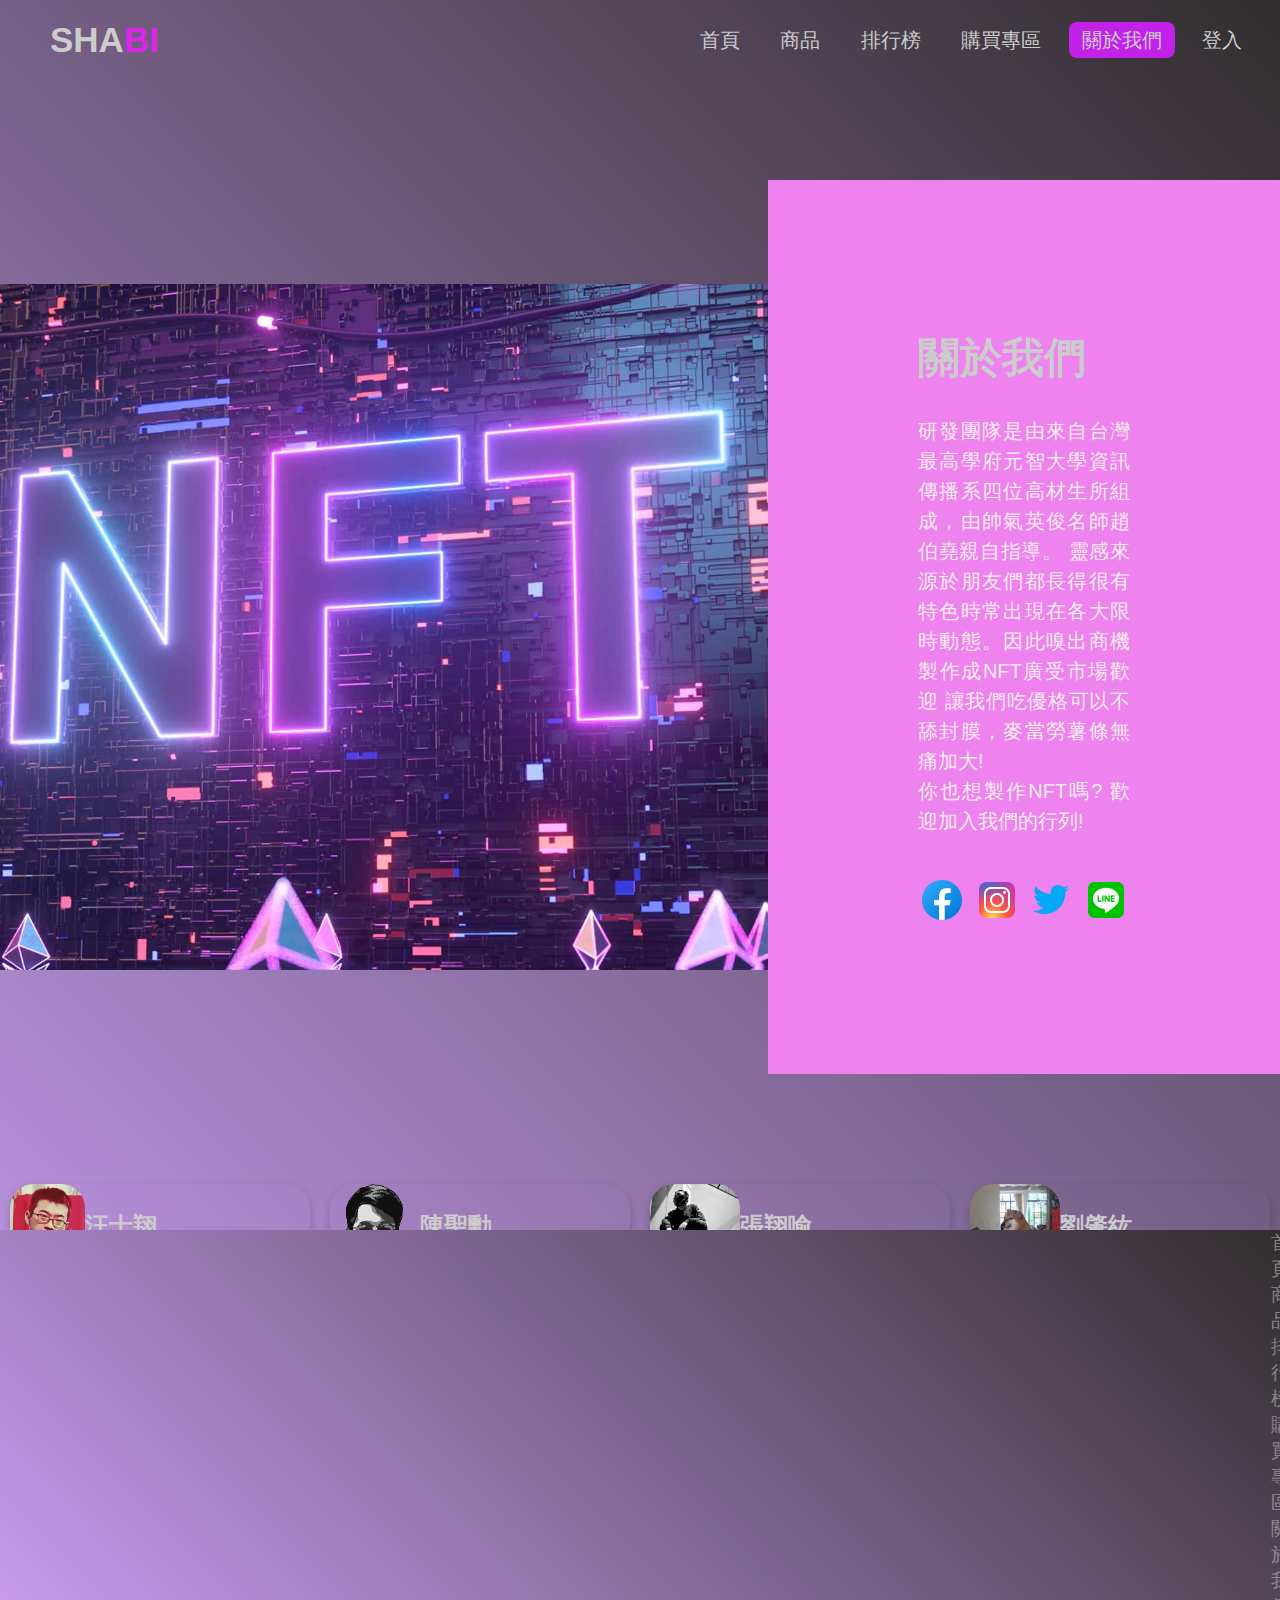
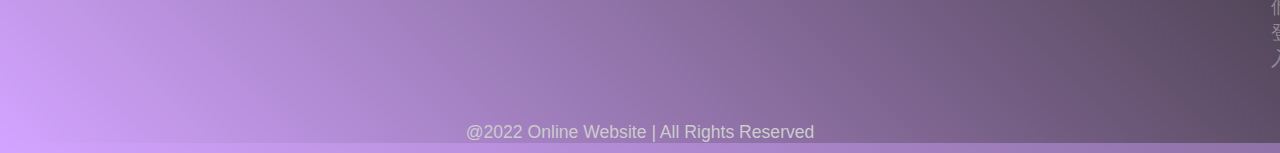
<file: about.html>
<html lang="en">

<head>
    <meta charset="UTF-8">
    <meta name="viewport" content="width=device-width, initial-scale=1.0">
    <title>關於我們</title>
    <link rel="stylesheet" href="css/Aboutstyle.css">
    <link rel="stylesheet" href="css/aside.css">
    <link rel="icon" href="/icon/NFT ICON.ico"type="image/x-icon"/>
    <script src="js/jquery-1.11.0.min.js"></script>
    <script src="js/jquery-ui.min.js"></script>
    <script>
		$(document).ready(function () {
			$('#dashboard').hover(function () {
				$(this).stop().animate({
					left: '0px',
					backgroundColor: '#CA8EFF'
					//background-color
				}, 1000, 'easeInSine');
			}, function () {
				$(this).stop().animate({
					left: '-170px',
					backgroundColor: '#4B0091'
					//background-color
				}, 1000, 'easeOutSine', function () {
					$('.main').effect('slide', { direction: 'up' }, 400);
				});
			});


		}); // end ready
	</script>
</head>

<body>
    <nav>
        <label class="logo">Sha<span>Bi</span></label>
        <ul>
            <li><a href="index.html">首頁</a></li>
            <li><a href="NFTInfo.html">商品</a></li>
            <li><a href="leaderBoard.html">排行榜</a></li>
            <li><a href="Cart.html">購買專區</a></li>
            <li><a class="active" href="#">關於我們</a></li>
            <li><a href="login.html?#">登入</a></li>

        </ul>
   
        
    </nav>
    <div class="about-section">
        <div class="inner-container">
            <h1>關於我們</h1>

            <p class="text">
                研發團隊是由來自台灣最高學府元智大學資訊傳播系四位高材生所組成，由帥氣英俊名師趙伯堯親自指導。
                靈感來源於朋友們都長得很有特色時常出現在各大限時動態。因此嗅出商機製作成NFT廣受市場歡迎
                讓我們吃優格可以不舔封膜，麥當勞薯條無痛加大!<br>
                你也想製作NFT嗎? 歡迎加入我們的行列!
            </p>
            <div class="name">




                <a href="https://www.facebook.com/=" data-trigger="hover" title="facebook " data-toggle="popover"
                    data-placement="right"><img src="_Images\icons8-facebook-48.png"></a>
                <a href="https://www.instagram.com/" data-trigger="hover" title="instagram" data-toggle="popover"
                    data-placement="right"><img src="_Images\icons8-instagram-48.png"></a>
                <!-- <a href="https://instagram.com/lemon.0903?igshid=YmMyMTA2M2Y=" data-trigger="hover" title="數據分析 專長:重修"
                    data-toggle="popover" data-placement="right">汪士翔</a>
                <a href="https://instagram.com/ubrr_0702?igshid=YmMyMTA2M2Y=" data-trigger="hover" title="內容編輯 專長:變黑"
                    data-toggle="popover" data-placement="right">張翔喻</a> -->
                <a href="https://twitter.com/?lang=zh-tw" data-trigger="hover" title="twitter " data-toggle="popover"
                    data-placement="right"><img src="_Images\icons8-twitter-48.png"></a>
                <a href="https://line.me/zh-hant/" data-trigger="hover" title="line" data-toggle="popover"
                    data-placement="right"><img src="_Images\icons8-line-48.png"></a>
                





            </div>
        </div>
    </div>

    <div class="row">
        <div class="column">
            <div class="card">
                <img src="_Images\leader1.jpg" style="float:left;width:25%">
                <div class="container">
                    <h2>汪士翔</h2>
                    <p class="title">聯發科特級經理</p>
                    <p>聯發科吃便當吃光光比賽冠軍</p>
                    <p>lemonwang@.com</p>
                    <p><button class="button"><a href="https://instagram.com/lemon.0903?igshid=YmMyMTA2M2Y=">聯絡他
                            </a></button></p>
                </div>
            </div>
        </div>

        <div class="column">
            <div class="card">
                <img src="_Images\leader2.png" style="float:left;width:30%">
                <div class="container">
                    <h2>陳聖勳</h2>
                    <p class="title">台積電霸氣總裁</p>
                    <p>台積電茶水間飲水機管理員</p>
                    <p>chenchensyun@.com</p>
                    <p><button class="button"><a href="https://www.instagram.com/chenchensyun/?hl=zh-tw">聯絡他
                            </a></button></p>
                </div>
            </div>
        </div>


        <div class="column">
            <div class="card">
                <img src="_Images\black.jpeg" style="float:left;width:30%">
                <div class="container">
                    <h2>張翔喻</h2>
                    <p class="title">長榮集團航海王</p>
                    <p>長榮桂冠酒店床墊試躺員</p>
                    <p>blackblack@.com</p>
                    <p><button class="button"><a href="https://instagram.com/ubrr_0702?igshid=YmMyMTA2M2Y=">聯絡他
                            </a></button></p>
                </div>
            </div>
        </div>
    </div>
    <div class="column">
        <div class="card">
            <img src="_Images\lala.jpg" style="float:left;width: 30%">
            <div class="container">
                <h2>劉肇紘</h2>
                <p class="title">皇家夜總會董事</p>
                <p>世界程式競賽報名成功</p>
                <p>lalahappy@.com</p>
                <p><button class="button"><a href="https://instagram.com/shiba09.______.12?igshid=YmMyMTA2M2Y=">聯絡他
                        </a></button></p>
            </div>
        </div>
    </div>
    </div>
     <!-----footer-->
     <footer>

        <ul class="menu">
            <li><a href="index.html">首頁</a></li>
            <li><a href="NFTInfo.html">商品</a></li>
            <li><a href="leaderBoard.html">排行榜</a></li>
            <li><a href="#">購買專區</a></li>
            <li><a href="about.html">關於我們</a></li>
            <li><a href="login.html">登入</a></li>
        </ul>
        <p>@2022 Online Website | All Rights Reserved</p>
    </footer>


    <script src="js/jquery-3.6.0.min.js"></script>
</body>

</html>
</file>
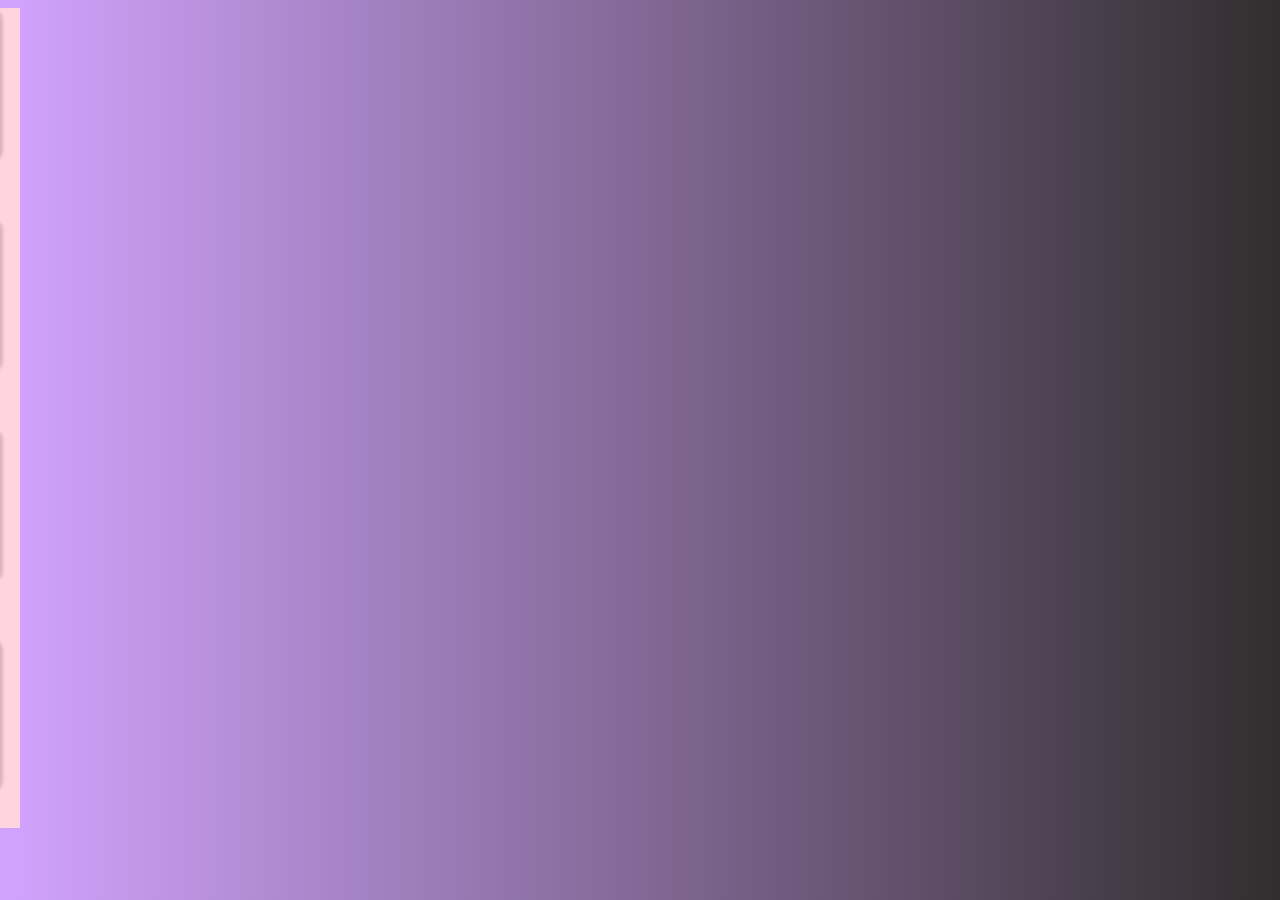
<file: aside.html>
<!DOCTYPE html>
<html>

<head>
	<meta charset="UTF-8">
	<title>A Slide In Dashboard</title>
	<link href="css/aside.css" rel="stylesheet">
	<script src="js/jquery-3.6.0.min.js"></script>
	<script src="js/jquery-ui.min.js"></script>

	<script>
		$(document).ready(function () {
			$('#dashboard').hover(function () {
				$(this).stop().animate({
					left: '0px',
					backgroundColor: '#CA8EFF'
					//background-color
				}, 1000, 'easeInSine');
			}, function () {
				$(this).stop().animate({
					left: '-170px',
					backgroundColor: '#4B0091'
					//background-color
				}, 1000, 'easeOutSine', function () {
					$('.main').effect('slide', { direction: 'up' }, 400);
				});
			});


		}); // end ready
	</script>
</head>

<body>
	<div class="wrapper">
		<div id="dashboard">

			<div id="NFT_win">
				<div class="NFT_item">
					<img class="NFT_img" src="_Images/CoolCat.png" />
					<div class="NFT_text">酷酷貓</div>
					<div class="NFT_price">$80000</div>
					<!-- <div class="NFT_cart"><img src="/WebFinal/_Images/cart.svg"></div> -->
				</div>
			</div>
			<div id="NFT_win">
				<div class="NFT_item">
					<img class="NFT_img" src="_Images/Ape.jpg" />
					<div class="NFT_text">無聊猿</div>
					<div class="NFT_price">$40000</div>
					<!-- <div class="NFT_cart"><img src="/WebFinal/_Images/cart.svg"></div> -->
				</div>
			</div>
			<div id="NFT_win">
				<div class="NFT_item">
					<img class="NFT_img" src="_Images/Sugar Glide.jpg" />
					<div class="NFT_text">Sugar Glide</div>
					<div class="NFT_price">$5566</div>
					<!-- <div class="NFT_cart"><img src="/WebFinal/_Images/cart.svg"></div> -->
				</div>
			</div>
			<div id="NFT_win">
				<div class="NFT_item">
					<img class="NFT_img" src="_Images/Get Physical .jpg" />
					<div class="NFT_text">Get Physical</div>
					<div class="NFT_price">$1092039</div>
					<!-- <div class="NFT_cart"><img src="/WebFinal/_Images/cart.svg"></div> -->
				</div>
			</div>
			<div id="NFT_win">
				<div class="NFT_item">
					<img class="NFT_img" src="_Images/punk1.png" />
					<div class="NFT_text">數位龐克</div>
					<div class="NFT_price">$1092047</div>
					<!-- <div class="NFT_cart"><img src="/WebFinal/_Images/cart.svg"></div> -->
				</div>
			</div>
			<div id="NFT_win">
				<div class="NFT_item">
					<img class="NFT_img" src="_Images/Shabi.jpg" />
					<div class="NFT_text">傻幣</div>
					<div class="NFT_price">$1092052</div>
					<!-- <div class="NFT_cart"><img src="/WebFinal/_Images/cart.svg"></div> -->
				</div>
			</div>
			<div id="NFT_win">
				<div class="NFT_item">
					<img class="NFT_img" src="_Images/Something 2.jpg" />
					<div class="NFT_text">Something</div>
					<div class="NFT_price">$1092048</div>
					<!-- <div class="NFT_cart"><img src="/WebFinal/_Images/cart.svg"></div> -->
				</div>
			</div>
			<div id="NFT_win">
				<div class="NFT_item">
					<img class="NFT_img" src="_Images/WVRP.jpg" />
					<div class="NFT_text">WVRP</div>
					<div class="NFT_price">$555</div>
					<!-- <div class="NFT_cart"><img src="/WebFinal/_Images/cart.svg"></div> -->
				</div>
			</div>
			<div id="NFT_win">
				<div class="NFT_item">
					<img class="NFT_img" src="_Images/Streets of Orleans 3.jpg" />
					<div class="NFT_text">Streets of Orleans</div>
					<div class="NFT_price">$88888</div>
					<!-- <div class="NFT_cart"><img src="/WebFinal/_Images/cart.svg"></div> -->
				</div>
			</div>
			<div id="NFT_win">
				<div class="NFT_item">
					<img class="NFT_img" src="_Images/Pessi-Mic-Drop.png" />
					<div class="NFT_text">百事可樂麥克風</div>
					<div class="NFT_price">$1</div>
					<!-- <div class="NFT_cart"><img src="/WebFinal/_Images/cart.svg"></div> -->
				</div>
			</div>
			<div id="NFT_win">
				<div class="NFT_item">
					<img class="NFT_img" src="_Images/OnchainMonkey.png" />
					<div class="NFT_text">OCM</div>
					<div class="NFT_price">$941</div>
					<!-- <div class="NFT_cart"><img src="/WebFinal/_Images/cart.svg"></div> -->
				</div>
			</div>
			<div id="NFT_win">
				<div class="NFT_item">
					<img class="NFT_img" src="_Images/Obsession2.jpg" />
					<div class="NFT_text">Obession</div>
					<div class="NFT_price">$0</div>
					<!-- <div class="NFT_cart"><img src="/WebFinal/_Images/cart.svg"></div> -->
				</div>
			</div>
			<div id="NFT_win">
				<div class="NFT_item">
					<img class="NFT_img" src="_Images/MetaLegend.png" />
					<div class="NFT_text">MetaLegend</div>
					<div class="NFT_price">$200</div>
					<!-- <div class="NFT_cart"><img src="/WebFinal/_Images/cart.svg"></div> -->
				</div>
			</div>
			<div id="NFT_win">
				<div class="NFT_item">
					<img class="NFT_img" src="_Images/goblintown-1.jpg" />
					<div class="NFT_text">哥布林小鎮</div>
					<div class="NFT_price">$4444</div>
					<!-- <div class="NFT_cart"><img src="/WebFinal/_Images/cart.svg"></div> -->
				</div>
			</div>
			<div id="NFT_win">
				<div class="NFT_item">
					<img class="NFT_img" src="_Images/Depth of Field2.jpg" />
					<div class="NFT_text">Depth of Field</div>
					<div class="NFT_price">$7777777</div>
					<!-- <div class="NFT_cart"><img src="/WebFinal/_Images/cart.svg"></div> -->
				</div>
			</div>
			<div id="NFT_win">
				<div class="NFT_item">
					<img class="NFT_img" src="_Images/doodles.png" />
					<div class="NFT_text">Doodles</div>
					<div class="NFT_price">$555</div>
					<!-- <div class="NFT_cart"><img src="/WebFinal/_Images/cart.svg"></div> -->
				</div>
			</div>
			<div id="NFT_win">
				<div class="NFT_item">
					<img class="NFT_img" src="_Images/CloneX2.jpg" />
					<div class="NFT_text">CloneX</div>
					<div class="NFT_price">$6666</div>
					<!-- <div class="NFT_cart"><img src="/WebFinal/_Images/cart.svg"></div> -->
				</div>
			</div>
			<div id="NFT_win">
				<div class="NFT_item">
					<img class="NFT_img" src="_Images/Down South 7-2.jpg" />
					<div class="NFT_text">Down South</div>
					<div class="NFT_price">$77777</div>
					<!-- <div class="NFT_cart"><img src="/WebFinal/_Images/cart.svg"></div> -->
				</div>
			</div>
</body>

</html>
</file>
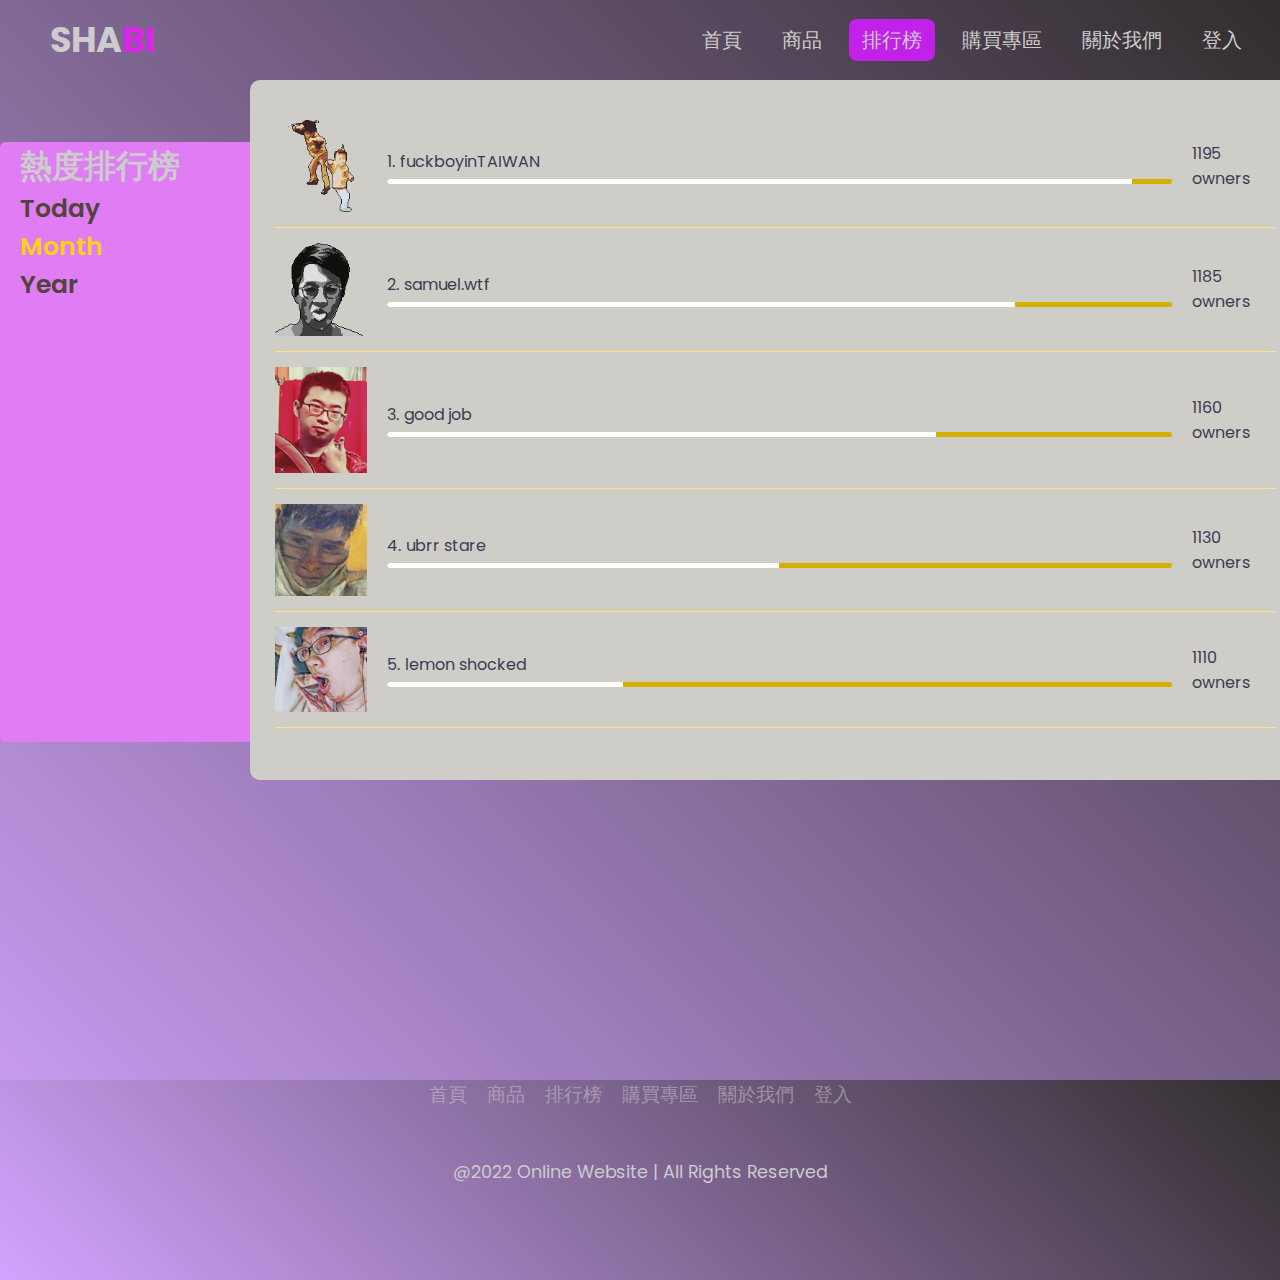
<file: leaderBoard.html>
<!DOCTYPE html>
<html lang="en">

<head>
	<meta charset="UTF-8">
	<title>熱門排行榜</title>
	<link rel="stylesheet" href="css/leaderBoardstyles.css">
	<link rel="icon" href="/icon/NFT ICON.ico"type="image/x-icon"/>
	<link href='https://unpkg.com/boxicons@2.1.2/css/boxicons.min.css' rel='stylesheet'>
</head>

<body>
	<nav>
		<label class="logo">Sha<span>Bi</span></label>
		<ul>
			<li><a href="index.html">首頁</a></li>
			<li><a href="NFTInfo.html">商品</a></li>
			<li><a class="active" href="#">排行榜</a></li>
			<li><a href="Cart.html">購買專區</a></li>
			<li><a href="about.html">關於我們</a></li>
			<li><a href="login.html?#">登入</a></li>

		</ul>
	</nav>
	<div class="wrapper">
		<div class="lboard_section">
			<div class="lboard_tabs">
				<div class="tabs">
					<ul>
						<h1>熱度排行榜</h1>
						<li data-li="today">Today</li>
						<li class="active" data-li="month">Month</li>
						<li data-li="year">Year</li>
					</ul>
				</div>
			</div>

			<div class="lboard_wrap">
				<div class="lboard_item today" style="display: none;">
					<div class="lboard_mem">
						<div class="img">
							<img src="_Images/leader2.png" alt="picture_1">
						</div>
						<div class="name_bar">
							<p><span>1.</span>samuel.wtf</p>
							<div class="bar_wrap">
								<div class="inner_bar" style="width: 95%"></div>
							</div>
						</div>
						<div class="owners">
							195 owners
						</div>
					</div>
					<div class="lboard_mem">
						<div class="img">
							<img src="_Images/leader5.png" alt="picture_2">
						</div>
						<div class="name_bar">
							<p><span>2.</span>ubrr stare</p>
							<div class="bar_wrap">
								<div class="inner_bar" style="width: 80%"></div>
							</div>
						</div>
						<div class="owners">
							185 owners
						</div>
					</div>
					<div class="lboard_mem">
						<div class="img">
							<img src="_Images/leader1.jpg" alt="picture_2">
						</div>
						<div class="name_bar">
							<p><span>3.</span>good job</p>
							<div class="bar_wrap">
								<div class="inner_bar" style="width: 60%;"></div>
							</div>
						</div>
						<div class="owners">
							160 owners
						</div>
					</div>
					<div class="lboard_mem">
						<div class="img">
							<img src="_Images/leader3.jpg" alt="picture_1">
						</div>
						<div class="name_bar">
							<p><span>4.</span>lemon shocked</p>
							<div class="bar_wrap">
								<div class="inner_bar" style="width: 30%"></div>
							</div>
						</div>
						<div class="owners">
							130 owners
						</div>
					</div>
					<div class="lboard_mem">
						<div class="img">
							<img src="_Images/leader4.png" alt="picture_2">
						</div>
						<div class="name_bar">
							<p><span>5.</span>fuckboyinTAIWAN</p>
							<div class="bar_wrap">
								<div class="inner_bar" style="width: 10%"></div>
							</div>
						</div>
						<div class="owners">
							110 owners
						</div>
					</div>
				</div>
				<div class="lboard_item month" style="display: block;">
					<div class="lboard_mem">
						<div class="img">
							<img src="_Images\leader4.png" alt="picture_2">
						</div>
						<div class="name_bar">
							<p><span>1.</span>fuckboyinTAIWAN</p>
							<div class="bar_wrap">
								<div class="inner_bar" style="width: 95%"></div>
							</div>
						</div>
						<div class="owners">
							1195 owners
						</div>
					</div>
					<div class="lboard_mem">
						<div class="img">
							<img src="_Images/leader2.png" alt="picture_3">
						</div>
						<div class="name_bar">
							<p><span>2.</span>samuel.wtf</p>
							<div class="bar_wrap">
								<div class="inner_bar" style="width: 80%"></div>
							</div>
						</div>
						<div class="owners">
							1185 owners
						</div>
					</div>
					<div class="lboard_mem">
						<div class="img">
							<img src="_Images/leader1.jpg" alt="picture_1">
						</div>
						<div class="name_bar">
							<p><span>3.</span>good job</p>
							<div class="bar_wrap">
								<div class="inner_bar" style="width: 70%;"></div>
							</div>
						</div>
						<div class="owners">
							1160 owners
						</div>
					</div>
					<div class="lboard_mem">
						<div class="img">
							<img src="_Images/leader5.png" alt="picture_5">
						</div>
						<div class="name_bar">
							<p><span>4.</span>ubrr stare</p>
							<div class="bar_wrap">
								<div class="inner_bar" style="width: 50%"></div>
							</div>
						</div>
						<div class="owners">
							1130 owners
						</div>
					</div>
					<div class="lboard_mem">
						<div class="img">
							<img src="_Images/leader3.jpg" alt="picture_4">
						</div>
						<div class="name_bar">
							<p><span>5.</span>lemon shocked</p>
							<div class="bar_wrap">
								<div class="inner_bar" style="width: 30%"></div>
							</div>
						</div>
						<div class="owners">
							1110 owners
						</div>
					</div>
				</div>
				<div class="lboard_item year" style="display: none;">
					<div class="lboard_mem">
						<div class="img">
							<img src="_Images/leader4.png" alt="picture_5">
						</div>
						<div class="name_bar">
							<p><span>1.</span>fuckboyinTAIWAN</p>
							<div class="bar_wrap">
								<div class="inner_bar" style="width: 90%"></div>
							</div>
						</div>
						<div class="owners">
							2195 owners
						</div>
					</div>
					<div class="lboard_mem">
						<div class="img">
							<img src="_Images/leader2.png" alt="picture_4">
						</div>
						<div class="name_bar">
							<p><span>2.</span>samuel.wtf</p>
							<div class="bar_wrap">
								<div class="inner_bar" style="width: 85%"></div>
							</div>
						</div>
						<div class="owners">
							2185 owners
						</div>
					</div>
					<div class="lboard_mem">
						<div class="img">
							<img src="_Images/leader3.jpg" alt="picture_3">
						</div>
						<div class="name_bar">
							<p><span>3.</span>lemon shocked</p>
							<div class="bar_wrap">
								<div class="inner_bar" style="width: 65%;"></div>
							</div>
						</div>
						<div class="owners">
							2160 owners
						</div>
					</div>
					<div class="lboard_mem">
						<div class="img">
							<img src="_Images/leader5.png" alt="picture_1">
						</div>
						<div class="name_bar">
							<p><span>4.</span>ubrr stare</p>
							<div class="bar_wrap">
								<div class="inner_bar" style="width: 30%"></div>
							</div>
						</div>
						<div class="owners">
							2130 owners
						</div>
					</div>
					<div class="lboard_mem">
						<div class="img">
							<img src="_Images/leader3.jpg" alt="picture_2">
						</div>
						<div class="name_bar">
							<p><span>5.</span>good job</p>
							<div class="bar_wrap">
								<div class="inner_bar" style="width: 10%"></div>
							</div>
						</div>
						<div class="owners">
							2110 owners
						</div>
					</div>
				</div>
			</div>
		</div>
	</div>
	<!-----footer-->
    <footer>
        <ul class="menu">
            <li><a href="index.html">首頁</a></li>
            <li><a href="NFTInfo.html">商品</a></li>
            <li><a href="leaderBoard.html">排行榜</a></li>
            <li><a href="#">購買專區</a></li>
            <li><a href="about.html">關於我們</a></li>
            <li><a href="login.html">登入</a></li>
        </ul>
        <p>@2022 Online Website | All Rights Reserved</p>
    </footer>

	<script src="js/leaderboard-scripts.js"></script>
</body>

</html>
</file>
<file: css/Aboutstyle.css>
* {
    margin: 0;
    padding: 0;
    font-family: "Open Sans", sans-serif;
    box-sizing: border-box;
}

a {
    text-decoration: none;
}

:root {
    --main-color: #c121e9;
    --dark-color: #312d2d;
    --light-color: #706868;
    --text-color: hsl(0, 0%, 80%);
}

body {
    min-height: 100vh;
    display: block;
    align-items: center;
    justify-content: center;
    background: linear-gradient(45deg, #D3A4FF, #312d2d);
}

.about-section {
    float: left;
    background-size: 80% !important;
    background: url("../_Images/about.jpg") no-repeat left;
    overflow: hidden;
    padding: 100px 0;
    background-position: -150px;
}

.inner-container {
    width: 40%;
    float: right;
    background-color: #ee82ee;
    padding: 150px;
}

.inner-container h1 {
    margin-bottom: 30px;
    font-size: 42px;
    font-weight: 900;
    font-weight: bolder;
}

.text {
    font-size: 20px;
    color: #f4ecec;
    line-height: 30px;
    text-align: justify;
    margin-bottom: 40px;
    font-weight: normal;
}

.name {
    display: flex;
    justify-content: space-between;
    font-weight: 700;
    font-size: 16px;
}

.nav {
    display: flex;
    align-items: left;
    justify-content: center;
    padding: 16px 0;
}

label.logo {
    font-size: 35px;
    font-weight: 600;
    color: var(--text-color);
    text-transform: uppercase;
    margin: 0 auto 0 0;
    line-height: 80px;
    padding: 0 50px;
    font-weight: bold;
}

.logo span {
    color: #dd24ea;
}

nav ul {
    float: right;
    margin-right: 20px;
}

nav ul li {
    display: inline-block;
    line-height: 80px;
    margin: 0 5px;
}

nav ul li a {
    color: var(--text-color);
    font-size: 20px;
    text-transform: uppercase;
    padding: 7px 13px;
    border-radius: 13px;
    cursor: pointer;
}

a.active,
a:hover {
    background: var(--main-color);
    transition: .5s;
    border-radius: 00.5rem;
}



/* our team */
.column {
    float: left;
    width: 25%;
    margin-bottom: 16px;
    padding: 10px;
}


@media screen and (max-width: 650px) {
    .column {
        width: 100%;
        display: block;
    }
}


.card {
    box-shadow: 0 4px 8px 0 rgba(0, 0, 0, 0.2);
    border-radius: 1.5rem;
}
.card img{
    border-radius: 1.5rem;
    width: 100px;
}



.container {
    padding: 26px;
    position: relative;
}



.container::after,
.row::after {
    clear: both;
    display: table;
}

.title {
    color: rgb(228, 246, 36);
}

.button {
    border: none;
    outline: 0;
    display: inline-block;
    padding: 10px;
    color: white;
    background-color: rgb(236, 230, 230);
    text-align: center;
    cursor: pointer;
    width: 100%;
    border-radius: 1.5rem;
    margin-top: 10px;
}

.button:hover {
    background-color: #555;
}
footer{
    position: relative;
    width: 100%;
    background: linear-gradient(45deg,#D3A4FF,#312d2d);
    min-height: 100px;
    justify-content: center;
    align-items: center;
    flex-direction: column;
    z-index: 2;
	margin-top: 1150px;
}
.menu{
    position: relative;
    display: flex;
    justify-content: center;
    align-items: center;
    margin: 50px 0;
    flex-wrap: wrap;
}
.menu li{
    list-style: none;
}
.menu li a{
    font-size: 1.2em;
    color: var(--text-color);
    margin: 0 10px;
    display: inline-block;
    transition: 0.5s;
    text-decoration: none;
    opacity: 0.5;
}
.menu li a:hover{
    opacity: 1;
}
footer p{
    color: var(--text-color);
    text-align: center;
    margin-top: 15px;
    margin-bottom: 10px;
    font-size: 1.1em;
}
</file>
<file: css/aside.css>
body {
	color:var(--text-color);
    background:linear-gradient(45deg,#D3A4FF,#312d2d);
    align-items: center;
}
:root{
    --main-color:#c121e9;
    --dark-color:#312d2d;
    --light-color:#706868;
    --text-color:hsl(0,0%,80%);
}


#NFT_win {
    width: 100%;
    height: 200px;
    /*border: 1px solid black;*/
    margin-top: 10px;
}

#item_num {
    float: right;
    font-size: 18px;
    border-radius: 50%;
    background-color: rgba(255, 0, 0, 0.8);
    padding: 8px;
    line-height: 20px;
    color: white;
}

#banner img {
    float: right;
    width: 40px;
    margin-right: 0px;
}

.NFT_img {
    width: 99%;
    margin: 3px;
    box-shadow: 0px 0px 3px 3px rgba(0, 0, 0, 0.15);
    /* margin-left: 10px; */
    border-radius: 10px;
}

.NFT_text {
    /* width: 100px; */
    
    font-size: 15px;
    font-weight: bold;
    padding: 5px;
    text-align: right;
    /* margin-left: 15px; */
    margin-top: -10px;
    color: black;
    text-align: center;
}

.NFT_price img {
    width: 10px;
    

    /* margin-bottom: -15px;
    margin-right: 5px; */
}

.NFT_price {
    font-size: 15px;
    padding: 5px;
    margin-top: -10px;

    text-align: center;
    color: black;

}

.NFT_item {


    position: relative;
    width: 150px;
    height: 200px;
    top: 0px;
    border-radius: 10px;
    margin: 20px 10px 10px;
    place-self: center;
    float: left;
    background-color: beige;
    margin-left: -2px;
    margin-top: -30px;

}

.NFT_item:hover {
    background-color: #FFD0FF;

}



@keyframes linearGradientMove {
    100% {
        background-position: 4px 0, -4px 100%, 0 -4px, 100% 4px;
    }
}

#dashboard {
    float: left;
    width: 150px;
    background-color: rgb(255, 211, 224);
    padding: 20px 20px 0 20px;
    position: absolute;
    left: -170px;
    z-index: 100;

    display: flex;
    flex-direction: column;
    /* overflow:scroll; */
    display: block;
     height: 800px;
    /* padding: .5em 1em; */
    /* margin: 5em auto; */
    overflow: auto;
    overscroll-behavior: contain;
    -ms-scroll-chaining: contain;
    
}
::-webkit-scrollbar {
    width: 5px;
    }
    ::-webkit-scrollbar-track {
    -webkit-border-radius: 10px;
    border-radius: 10px;
    margin:0px 0 5px 0;
    }
    ::-webkit-scrollbar-thumb {
    -webkit-border-radius: 4px;
    border-radius: 4px;
    background: white;
    }


#dashboard NFT_win NFT_item {
    width: 100%;
}


a {
    text-decoration: none;
}
</file>
<file: css/leaderBoardstyles.css>
@import url('https://fonts.googleapis.com/css2?family=Poppins&display=swap');

*{
    font-family: 'Poppins', sans-serif;
    margin: 0;
    padding: 0;
    scroll-behavior: smooth;
    box-sizing: border-box;
    list-style: none;
    text-decoration: none;
    scroll-padding-top: 20px; 
    width: 100;
}
h1{
	font-weight: bolder;
}
body {
	color:var(--text-color);
    background:linear-gradient(45deg,#D3A4FF,#312d2d);
    align-items: center;
}
:root{
    --main-color:#c121e9;
    --dark-color:#312d2d;
    --light-color:#706868;
    --text-color:hsl(0,0%,80%);
}

.wrapper {
	width: 800px;
	height: 600px;
}

.lboard_section {
	width: 800px;
	height: 600px;
	margin: 60px auto 0;
	background: #e07cf4;
	/* padding: 25px 60px; */
	position: top;
	margin-bottom: 250px;
	/* right: 40px; */
	border-radius: 5px;
	float: left;
}

.lboard_section .lboard_tabs ul {
	display: block;
}

.lboard_section .lboard_tabs ul li {
	margin-right: 15px;
	font-size: 25px;
	font-weight: 600;
	color: #51443a;
	cursor: pointer;
}

.lboard_section .lboard_tabs ul li:hover,
.lboard_section .lboard_tabs ul li.active {
	color: rgb(250, 211, 14);
}

.lboard_wrap {
	position: absolute;
	top: 80px;
	background: #cecdc8;
	margin-left: 250px;
	width: 82%;
	height:700px;
	border-radius: 10px;
}

.lboard_wrap .lboard_item {
	padding: 25px;
}

.lboard_wrap .lboard_mem {
	display: flex;
	align-items: center;
	padding: 15px 0;
	border-bottom: 1px solid #ffe773;
}


.lboard_wrap .lboard_mem .img {
	width: 100px;
}

.lboard_wrap .lboard_mem img {
	display: block;
	width: 100%;
}

.lboard_wrap .lboard_mem .name_bar {
	margin: 0 20px;
	width: calc(100% - 150px);
}

.lboard_wrap .lboard_mem .name_bar p {
	color: #3a3d51;
}

.lboard_wrap .lboard_mem .name_bar p span {
	margin-right: 5px;
}

.lboard_wrap .lboard_mem .owners {
	width: 90px;
	color: #3a3d51;
}

.lboard_wrap .lboard_mem .name_bar .bar_wrap {
	width: 100%;
	height: 5px;
	background: #d5b000;
	margin-top: 5px;
	border-radius: 5px;
	position: relative;
	overflow: hidden;
}

.lboard_wrap .lboard_mem .name_bar .bar_wrap .inner_bar {
	position: absolute;
	top: 0;
	left: 0;
	height: 5px;
	background: #fff;
	border-radius: 5px;
	border-top-right-radius: 0px;
	border-bottom-right-radius: 0px;
}
.nav{
    display: flex;
    align-items: left;
    justify-content: center;
    padding: 16px 0;
}
label.logo{
    font-size: 35px;
    font-weight: 600;
    color: var(--text-color);
    text-transform: uppercase;
    margin: 0 auto 0 0;
    line-height: 80px;
    padding: 0 50px;
    font-weight: bold;
}
.logo span{
    color: #dd24ea;
}

nav ul{
    float:right;
    margin-right: 20px;
}
nav ul li{
    display: inline-block;
    line-height: 80px;
    margin:0 5px;
}
nav ul li a{
    color:var(--text-color);
    font-size: 20px;
    text-transform: uppercase;
    padding: 7px 13px;
    border-radius: 13px;
    cursor: pointer;
}
a.active,a:hover{
    background: var(--main-color);
    transition: .5s;
    border-radius: 00.5rem;
}
.tabs ul{
	margin-left: 20px;
}
footer{
    position: relative;
    width: 100%;
    background: linear-gradient(45deg,#D3A4FF,#312d2d);
    min-height: 200px;
    justify-content: center;
    align-items: center;
    flex-direction: column;
    z-index: 2;
	margin-top: 400px;
}
.menu{
    position: relative;
    display: flex;
    justify-content: center;
    align-items: center;
    margin: 50px 0;
    flex-wrap: wrap;
}
.menu li{
    list-style: none;
}
.menu li a{
    font-size: 1.2em;
    color: var(--text-color);
    margin: 0 10px;
    display: inline-block;
    transition: 0.5s;
    text-decoration: none;
    opacity: 0.5;
}
.menu li a:hover{
    opacity: 1;
}
footer p{
    color: var(--text-color);
    text-align: center;
    margin-top: 15px;
    margin-bottom: 10px;
    font-size: 1.1em;
}
</file>
